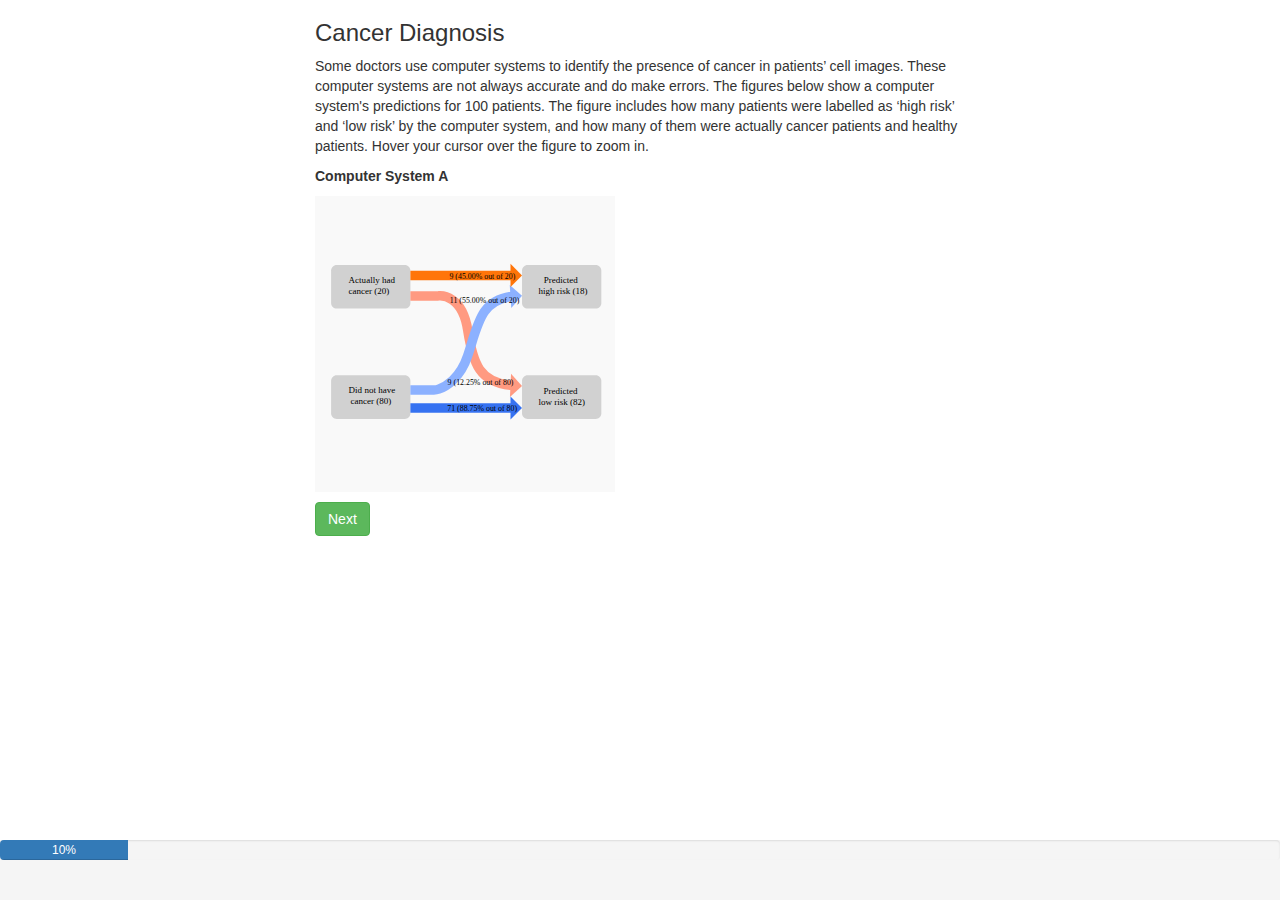
<file: prelim.html>
<!DOCTYPE html>
<html lang="en">
<head>
  <title>Cancer Diagnosis</title>
  <meta charset="utf-8">
  <meta name="viewport" content="width=device-width, initial-scale=1">
  <link rel="stylesheet" href="https://maxcdn.bootstrapcdn.com/bootstrap/3.4.1/css/bootstrap.min.css">
  <script src="https://ajax.googleapis.com/ajax/libs/jquery/3.5.1/jquery.min.js"></script>
  <link rel="stylesheet" href="style.css">
  <script src="https://maxcdn.bootstrapcdn.com/bootstrap/3.4.1/js/bootstrap.min.js"></script>

  <!-- Add this to all the htmls -->
    <link href="sticky-footer.css" rel="stylesheet">

</head>
<body>

	<div class="container">

		  <h3>Cancer Diagnosis </h3>
		  <p>Some doctors use computer systems to identify the presence of cancer in patients’ cell images. These computer systems are not always accurate and do make errors. 

			The figures below show a computer system's predictions for 100 patients. The figure includes how many patients were labelled as ‘high risk’ and ‘low risk’ by the computer system, and how many of them were actually cancer patients and healthy patients. Hover your cursor over the figure to zoom in. 
			</p>

			<div class="row"> 
				<div class = "col-md-6">
					<p> <b> Computer System A </b></p> 
					<!-- <img id = "bar" src="img/bar.svg"> -->
					<img id = "chart" src="img/chart.svg">
				</div>
			</div>

		  <!-- <div class="form-group">
		    <textarea class="form-control" id="presettext" rows="2"> Some textbox </textarea>
		  </div> -->

		  <button type="button" class="btn btn-success text-right" onclick="location.href='q1.html'"> Next </button>
	</div>

		<footer class="footer">
			<div class="progress">
			  <div class="progress-bar" role="progressbar" style="width: 10%;" aria-valuenow="10" aria-valuemin="0" aria-valuemax="100">10%</div>
			</div>
		</footer>


</body>

</html>
</file>
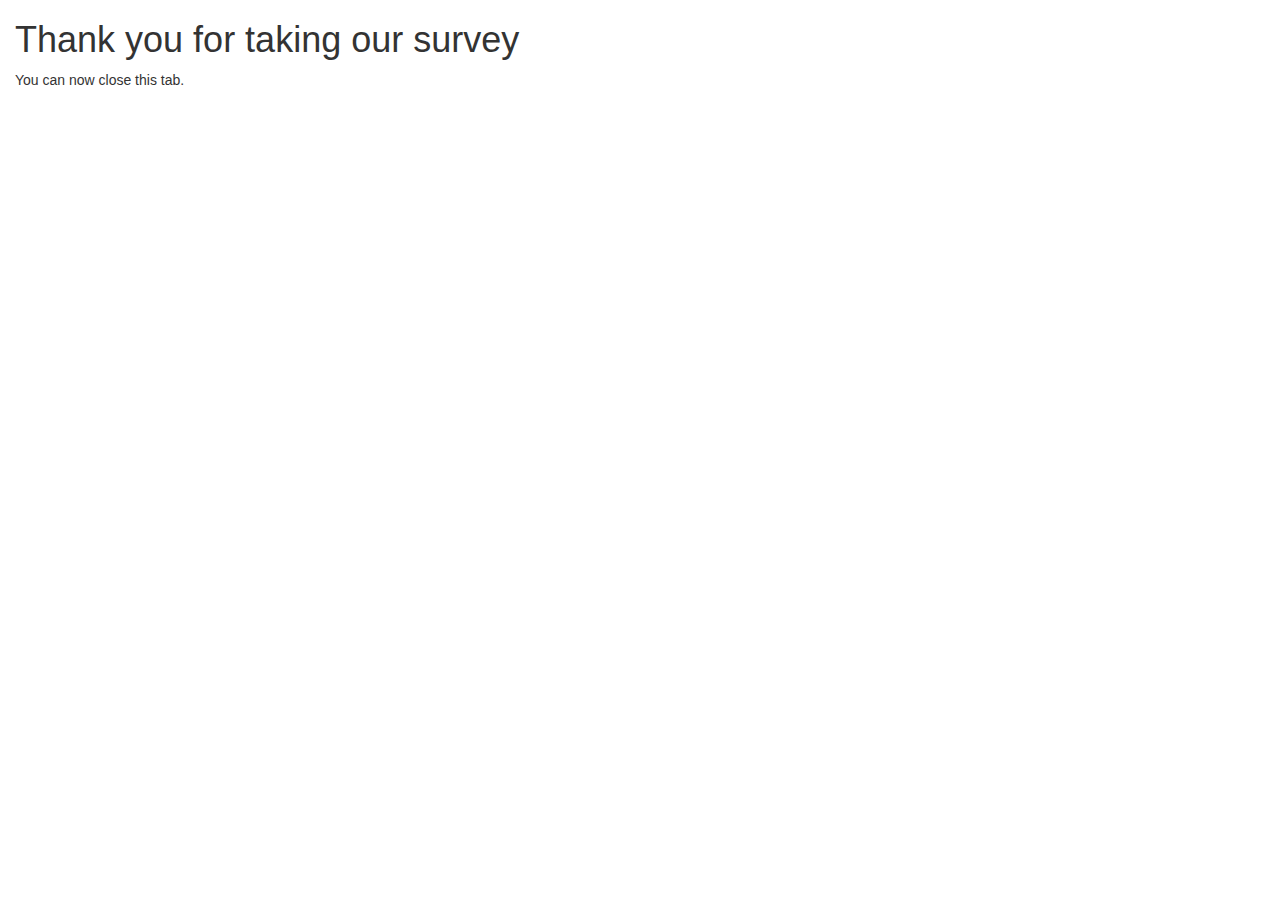
<file: boots/evaluation/thanks.html>
<!DOCTYPE html>
<html lang="en">
<head>
  <title>Thank you</title>
  <meta charset="utf-8">
  <meta name="viewport" content="width=device-width, initial-scale=1">
  <link rel="stylesheet" href="https://maxcdn.bootstrapcdn.com/bootstrap/3.4.1/css/bootstrap.min.css">
  <script src="https://ajax.googleapis.com/ajax/libs/jquery/3.5.1/jquery.min.js"></script>
  <script src="https://maxcdn.bootstrapcdn.com/bootstrap/3.4.1/js/bootstrap.min.js"></script>
</head>
<body>

<div class="container-fluid">
  <h1>Thank you for taking our survey</h1>
  <p>You can now close this tab.</p>
</div>

</body>
</html>
</file>
<file: style.css>
.row {
  height: 100%;

}

img {
    width: 300px;
    transition:transform 0.25s ease;
    margin-right: 100px;
    margin-bottom: 10px;

}



img:hover {
    -webkit-transform:scale(2);
    transform:scale(2);
}
</file>
<file: sticky-footer.css>
/* Sticky footer styles
-------------------------------------------------- */
html {
  position: relative;
  min-height: 100%;
}
body {
  margin-bottom: 60px; /* Margin bottom by footer height */
}
.footer {
  position: absolute;
  bottom: 0;
  width: 100%;
  height: 60px; /* Set the fixed height of the footer here */
  line-height: 60px; /* Vertically center the text there */
  background-color: #f5f5f5;
}


/* Custom page CSS
-------------------------------------------------- */
/* Not required for template or sticky footer method. */

.container {
  width: auto;
  max-width: 680px;
  padding: 0 15px;
}
</file>
